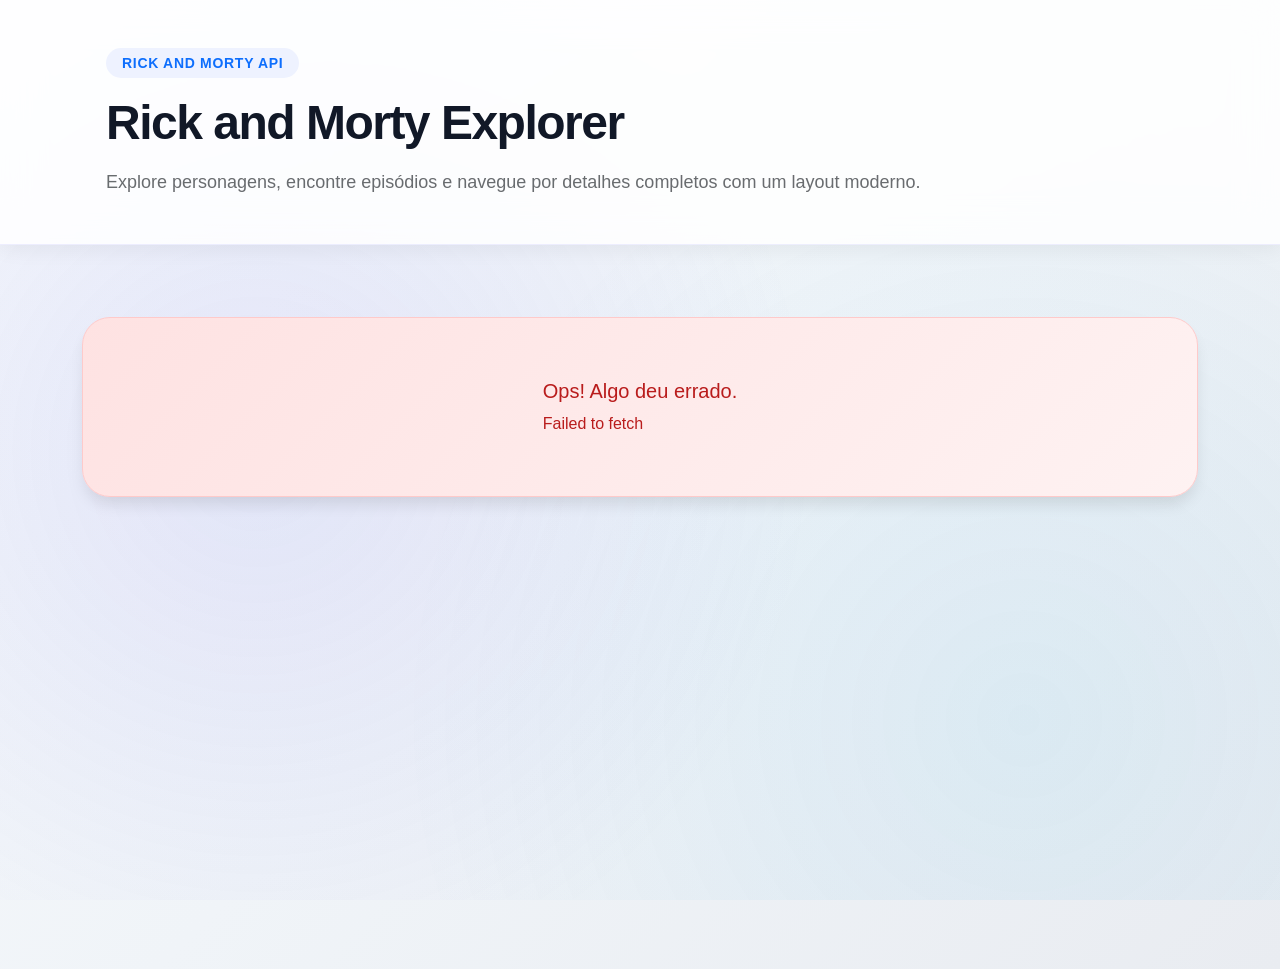
<file: index.html>
<!DOCTYPE html>
<html lang="pt-BR">
<head>
  <meta charset="UTF-8">
  <meta name="viewport" content="width=device-width, initial-scale=1.0">
  <title>Av1 DWB - Lista de Personagens</title>
  <link href="https://cdn.jsdelivr.net/npm/bootstrap@5.3.2/dist/css/bootstrap.min.css" rel="stylesheet" integrity="sha384-EO2M6lzG6eJXZ3Z9e3cgWlgasUTKp7xKh8Qj6Dfq38hFrjUjce1IhrqW3jQN8Y3r" crossorigin="anonymous">
  <link href="https://fonts.googleapis.com/css2?family=Inter:wght@400;500;600;700;800&display=swap" rel="stylesheet">
  <link rel="stylesheet" href="css/style.css">
</head>
<body>
  <header class="site-header py-5 mb-4">
    <div class="container">
      <div class="header-content text-center text-md-start">
        <span class="badge badge-pill bg-primary-soft text-primary mb-3">Rick and Morty API</span>
        <h1 class="display-5 fw-bold mb-3">Rick and Morty Explorer</h1>
        <p class="lead text-muted mb-0">Explore personagens, encontre episódios e navegue por detalhes completos com um layout moderno.</p>
      </div>
    </div>
  </header>

  <main class="container">
    <section id="feedback" class="mb-4"></section>

    <div id="card-grid" class="row g-3"></div>
  </main>

  <script src="js/script.js"></script>
  <script src="https://cdn.jsdelivr.net/npm/bootstrap@5.3.2/dist/js/bootstrap.bundle.min.js" integrity="sha384-BeZ0qf7H5KpAdvtw8yxnFujK2qQWQ8K7R0tKI9h8MRVv0gyq6k5qcQmSOBJmPVda" crossorigin="anonymous"></script>
</body>
</html>
</file>
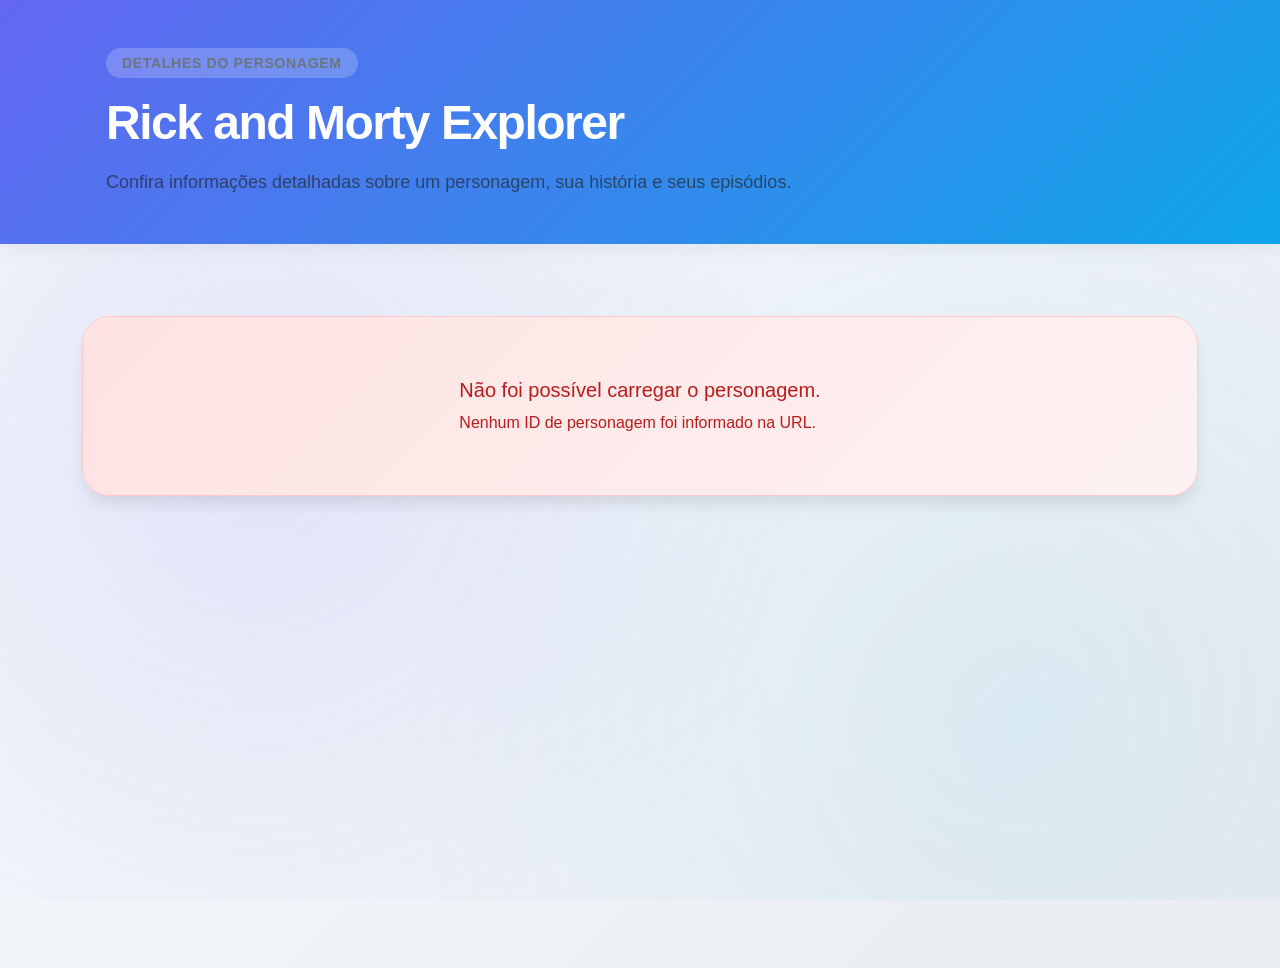
<file: detalhes.html>
<!DOCTYPE html>
<html lang="pt-BR">
<head>
  <meta charset="UTF-8">
  <meta name="viewport" content="width=device-width, initial-scale=1.0">
  <title>Av1 DWB - Detalhes do Personagem</title>
  <link href="https://cdn.jsdelivr.net/npm/bootstrap@5.3.2/dist/css/bootstrap.min.css" rel="stylesheet" integrity="sha384-EO2M6lzG6eJXZ3Z9e3cgWlgasUTKp7xKh8Qj6Dfq38hFrjUjce1IhrqW3jQN8Y3r" crossorigin="anonymous">
  <link href="https://fonts.googleapis.com/css2?family=Inter:wght@400;500;600;700;800&display=swap" rel="stylesheet">
  <link rel="stylesheet" href="css/style.css">
</head>
<body>
  <header class="site-header detail-header py-5 mb-4">
    <div class="container">
      <div class="header-content text-center text-md-start">
        <span class="badge badge-pill bg-secondary-soft text-secondary mb-3">Detalhes do Personagem</span>
        <h1 class="display-5 fw-bold mb-3">Rick and Morty Explorer</h1>
        <p class="lead text-muted mb-0">Confira informações detalhadas sobre um personagem, sua história e seus episódios.</p>
      </div>
    </div>
  </header>

  <main class="container">
    <section id="feedback" class="mb-4"></section>

    <section id="details-content"></section>
  </main>

  <script src="js/detalhes.js"></script>
  <script src="https://cdn.jsdelivr.net/npm/bootstrap@5.3.2/dist/js/bootstrap.bundle.min.js" integrity="sha384-BeZ0qf7H5KpAdvtw8yxnFujK2qQWQ8K7R0tKI9h8MRVv0gyq6k5qcQmSOBJmPVda" crossorigin="anonymous"></script>
</body>
</html>
</file>
<file: css/style.css>
/* ================================================================
   Rick and Morty Explorer - Design System Premium
   ================================================================ */

:root {
  --color-primary: #6366f1;
  --color-primary-light: #eef2ff;
  --color-primary-dark: #4f46e5;
  --color-secondary: #0ea5e9;
  --color-accent: #ec4899;
  --color-white: #ffffff;
  --color-surface: #f8fafc;
  --color-gray-50: #f9fafb;
  --color-gray-100: #f3f4f6;
  --color-gray-200: #e5e7eb;
  --color-gray-300: #d1d5db;
  --color-gray-400: #9ca3af;
  --color-gray-500: #6b7280;
  --color-gray-600: #4b5563;
  --color-gray-700: #374151;
  --color-gray-800: #1f2937;
  --color-gray-900: #111827;
  --shadow-sm: 0 1px 2px 0 rgba(0, 0, 0, 0.05);
  --shadow-md: 0 4px 6px -1px rgba(0, 0, 0, 0.1);
  --shadow-lg: 0 10px 15px -3px rgba(0, 0, 0, 0.1);
  --shadow-card: 0 10px 30px -5px rgba(99, 102, 241, 0.15);
  --space-xs: 0.25rem;
  --space-sm: 0.5rem;
  --space-md: 1rem;
  --space-lg: 1.5rem;
  --space-xl: 2rem;
  --space-2xl: 3rem;
  --radius-sm: 8px;
  --radius-md: 12px;
  --radius-lg: 16px;
  --radius-xl: 20px;
  --radius-2xl: 28px;
  --transition-fast: 150ms cubic-bezier(0.4, 0, 0.2, 1);
  --transition-base: 300ms cubic-bezier(0.4, 0, 0.2, 1);
  --transition-slow: 500ms cubic-bezier(0.4, 0, 0.2, 1);
}

* {
  margin: 0;
  padding: 0;
  box-sizing: border-box;
}

html {
  scroll-behavior: smooth;
}

body {
  font-family: -apple-system, BlinkMacSystemFont, 'Segoe UI', 'Roboto', 'Oxygen',
              'Ubuntu', 'Cantarell', 'Fira Sans', 'Droid Sans', 'Helvetica',
              'Arial', sans-serif;
  font-size: 16px;
  line-height: 1.6;
  color: var(--color-gray-900);
  background: linear-gradient(135deg, #f8fafc 0%, #f0f4f8 50%, #e9ecf1 100%);
  min-height: 100vh;
  position: relative;
  overflow-x: hidden;
}

body::before {
  content: '';
  position: fixed;
  top: 0;
  left: 0;
  right: 0;
  bottom: 0;
  background: radial-gradient(circle at 20% 50%, rgba(99, 102, 241, 0.12) 0%, transparent 50%),
              radial-gradient(circle at 80% 80%, rgba(14, 165, 233, 0.08) 0%, transparent 50%);
  pointer-events: none;
  z-index: 0;
}

.site-header,
.detail-header {
  position: relative;
  z-index: 10;
  backdrop-filter: blur(20px);
  background: rgba(255, 255, 255, 0.85);
  border-bottom: 1px solid rgba(99, 102, 241, 0.1);
  box-shadow: 0 4px 20px rgba(0, 0, 0, 0.06);
}

.detail-header {
  background: linear-gradient(135deg, #6366f1 0%, #0ea5e9 100%);
  color: var(--color-white);
  border-bottom: none;
}

.site-header {
  padding: 2rem 0;
}

.detail-header {
  padding: 3rem 0;
}

.header-content {
  max-width: 1200px;
  margin: 0 auto;
  padding: 0 var(--space-lg);
}

.header-content h1 {
  font-size: clamp(2rem, 5vw, 3rem);
  font-weight: 800;
  letter-spacing: -1.5px;
  margin-bottom: var(--space-md);
  color: inherit;
}

.header-content p {
  font-size: 1.125rem;
  color: inherit;
  opacity: 0.9;
}

.badge-pill {
  display: inline-block;
  background: var(--color-primary-light);
  color: var(--color-primary-dark);
  border-radius: 999px;
  padding: 0.5rem 1rem;
  font-size: 0.875rem;
  font-weight: 600;
  text-transform: uppercase;
  letter-spacing: 0.05em;
  margin-bottom: var(--space-md);
}

.detail-header .badge-pill {
  background: rgba(255, 255, 255, 0.2);
  color: var(--color-white);
}

main {
  position: relative;
  z-index: 1;
  max-width: 1200px;
  margin: 0 auto;
  padding: var(--space-2xl) var(--space-lg);
  min-height: calc(100vh - 200px);
}

#feedback {
  min-height: 120px;
  margin-bottom: var(--space-2xl);
}

.spinner-area,
.error-message,
.empty-message {
  display: flex;
  align-items: center;
  justify-content: center;
  min-height: 180px;
  border-radius: var(--radius-2xl);
  border: 1px solid rgba(99, 102, 241, 0.1);
  background: linear-gradient(135deg, rgba(255, 255, 255, 0.95), rgba(248, 250, 252, 0.95));
  box-shadow: var(--shadow-lg);
}

.error-message {
  background: linear-gradient(135deg, #fee2e2, #fef2f2);
  border-color: #fecaca;
  color: #b91c1c;
}

.spinner-area .text-center {
  text-align: center;
}

.spinner-area .spinner-border {
  width: 3.5rem;
  height: 3.5rem;
  border-width: 4px;
}

#card-grid {
  display: grid;
  grid-template-columns: repeat(auto-fill, minmax(280px, 1fr));
  gap: var(--space-xl);
  margin-bottom: var(--space-2xl);
}

.card-custom {
  display: flex;
  flex-direction: column;
  border: 1px solid rgba(99, 102, 241, 0.08);
  border-radius: var(--radius-2xl);
  background: var(--color-white);
  overflow: hidden;
  box-shadow: var(--shadow-md);
  transition: all var(--transition-base);
  height: 100%;
}

.card-custom:hover {
  transform: translateY(-12px);
  box-shadow: var(--shadow-card);
  border-color: rgba(99, 102, 241, 0.2);
}

.card-custom img {
  width: 100%;
  height: 200px;
  object-fit: cover;
  display: block;
  transition: transform var(--transition-base);
}

.card-custom:hover img {
  transform: scale(1.05);
}

.card-body {
  flex: 1;
  padding: var(--space-lg);
  display: flex;
  flex-direction: column;
}

.card-title {
  font-size: 1.35rem;
  font-weight: 700;
  line-height: 1.3;
  margin-bottom: var(--space-sm);
  color: var(--color-gray-900);
  letter-spacing: -0.5px;
}

.card-text {
  font-size: 0.95rem;
  color: var(--color-gray-500);
  margin-bottom: var(--space-md);
  line-height: 1.6;
}

.card-footer {
  padding: var(--space-md) var(--space-lg);
  background: var(--color-gray-50);
  border-top: 1px solid var(--color-gray-100);
  font-size: 0.85rem;
  font-weight: 600;
  color: var(--color-gray-600);
}

.card-custom .btn {
  border-radius: var(--radius-lg);
  font-weight: 600;
  text-transform: uppercase;
  font-size: 0.875rem;
  letter-spacing: 0.03em;
}

.btn-primary {
  background: linear-gradient(135deg, var(--color-primary), var(--color-secondary));
  border: none;
  color: var(--color-white);
  padding: 0.75rem 1.5rem;
  border-radius: var(--radius-lg);
  font-weight: 600;
  font-size: 0.95rem;
  cursor: pointer;
  transition: all var(--transition-base);
  box-shadow: 0 4px 15px rgba(99, 102, 241, 0.3);
  position: relative;
  overflow: hidden;
}

.btn-primary::before {
  content: '';
  position: absolute;
  top: 0;
  left: -100%;
  width: 100%;
  height: 100%;
  background: rgba(255, 255, 255, 0.2);
  transition: left var(--transition-base);
}

.btn-primary:hover::before {
  left: 100%;
}

.btn-primary:hover {
  transform: translateY(-2px);
  box-shadow: 0 8px 25px rgba(99, 102, 241, 0.4);
}

.btn-primary:active {
  transform: translateY(0);
}

.btn-outline-secondary {
  border: 2px solid var(--color-gray-300);
  background: transparent;
  color: var(--color-gray-700);
  border-radius: var(--radius-lg);
  font-weight: 600;
  transition: all var(--transition-base);
}

.btn-outline-secondary:hover {
  border-color: var(--color-primary);
  background: var(--color-primary-light);
  color: var(--color-primary-dark);
}

.detail-card {
  background: var(--color-white);
  border: 1px solid rgba(99, 102, 241, 0.08);
  border-radius: var(--radius-2xl);
  padding: var(--space-2xl);
  box-shadow: var(--shadow-lg);
  margin-bottom: var(--space-2xl);
}

.detail-card img {
  max-width: 340px;
  width: 100%;
  height: auto;
  border-radius: var(--radius-xl);
  box-shadow: 0 10px 30px rgba(99, 102, 241, 0.15);
}

.detail-card h2 {
  font-size: clamp(2rem, 5vw, 2.5rem);
  font-weight: 800;
  letter-spacing: -1px;
  margin-bottom: var(--space-md);
  color: var(--color-gray-900);
}

.detail-card .list-label {
  font-weight: 700;
  color: var(--color-primary);
  font-size: 0.95rem;
  margin-bottom: var(--space-sm);
  text-transform: uppercase;
  letter-spacing: 0.05em;
}

.detail-card p {
  color: var(--color-gray-600);
  line-height: 1.8;
}

#info-panel {
  background: linear-gradient(135deg, rgba(99, 102, 241, 0.05), rgba(14, 165, 233, 0.05));
  border: 1px solid rgba(99, 102, 241, 0.1);
  border-radius: var(--radius-lg);
  padding: var(--space-lg);
  font-size: 0.95rem;
  line-height: 1.8;
  color: var(--color-gray-700);
}

#info-panel div {
  margin-bottom: var(--space-sm);
}

#info-panel strong {
  color: var(--color-primary);
  font-weight: 700;
}

.form-control,
.form-select {
  border: 1.5px solid var(--color-gray-200);
  border-radius: var(--radius-lg);
  padding: 0.75rem 1rem;
  font-size: 0.95rem;
  transition: all var(--transition-fast);
  background: var(--color-white);
}

.form-control:focus,
.form-select:focus {
  border-color: var(--color-primary);
  box-shadow: 0 0 0 3px rgba(99, 102, 241, 0.1);
  outline: none;
}

.input-group {
  box-shadow: var(--shadow-md);
  border-radius: var(--radius-lg);
  overflow: hidden;
}

.input-group .btn {
  border-radius: 0 var(--radius-lg) var(--radius-lg) 0;
}

#pagination-controls {
  display: flex;
  justify-content: space-between;
  align-items: center;
  gap: var(--space-md);
  flex-wrap: wrap;
  padding: var(--space-xl);
  background: rgba(255, 255, 255, 0.7);
  border-radius: var(--radius-xl);
  border: 1px solid rgba(99, 102, 241, 0.1);
}

.pagination-btn {
  min-width: 140px;
}

@media (max-width: 768px) {
  main {
    padding: var(--space-xl) var(--space-md);
  }
  
  #card-grid {
    grid-template-columns: repeat(auto-fill, minmax(240px, 1fr));
    gap: var(--space-lg);
  }
  
  .detail-card {
    padding: var(--space-xl);
  }
  
  .site-header {
    padding: 1.5rem 0;
  }
}

@media (max-width: 480px) {
  :root {
    font-size: 14px;
  }
  
  .header-content h1 {
    font-size: 1.5rem;
  }
  
  #card-grid {
    grid-template-columns: 1fr;
  }
  
  .card-custom img {
    height: 180px;
  }
  
  main {
    padding: var(--space-lg) var(--space-sm);
  }
  
  .detail-card {
    padding: var(--space-lg);
  }
}

@keyframes fadeIn {
  from {
    opacity: 0;
    transform: translateY(10px);
  }
  to {
    opacity: 1;
    transform: translateY(0);
  }
}

.card-custom {
  animation: fadeIn var(--transition-base) ease-out;
}

:focus-visible {
  outline: 2px solid var(--color-primary);
  outline-offset: 2px;
}

.sr-only {
  position: absolute;
  width: 1px;
  height: 1px;
  padding: 0;
  margin: -1px;
  overflow: hidden;
  clip: rect(0, 0, 0, 0);
  white-space: nowrap;
  border-width: 0;
}
</file>
